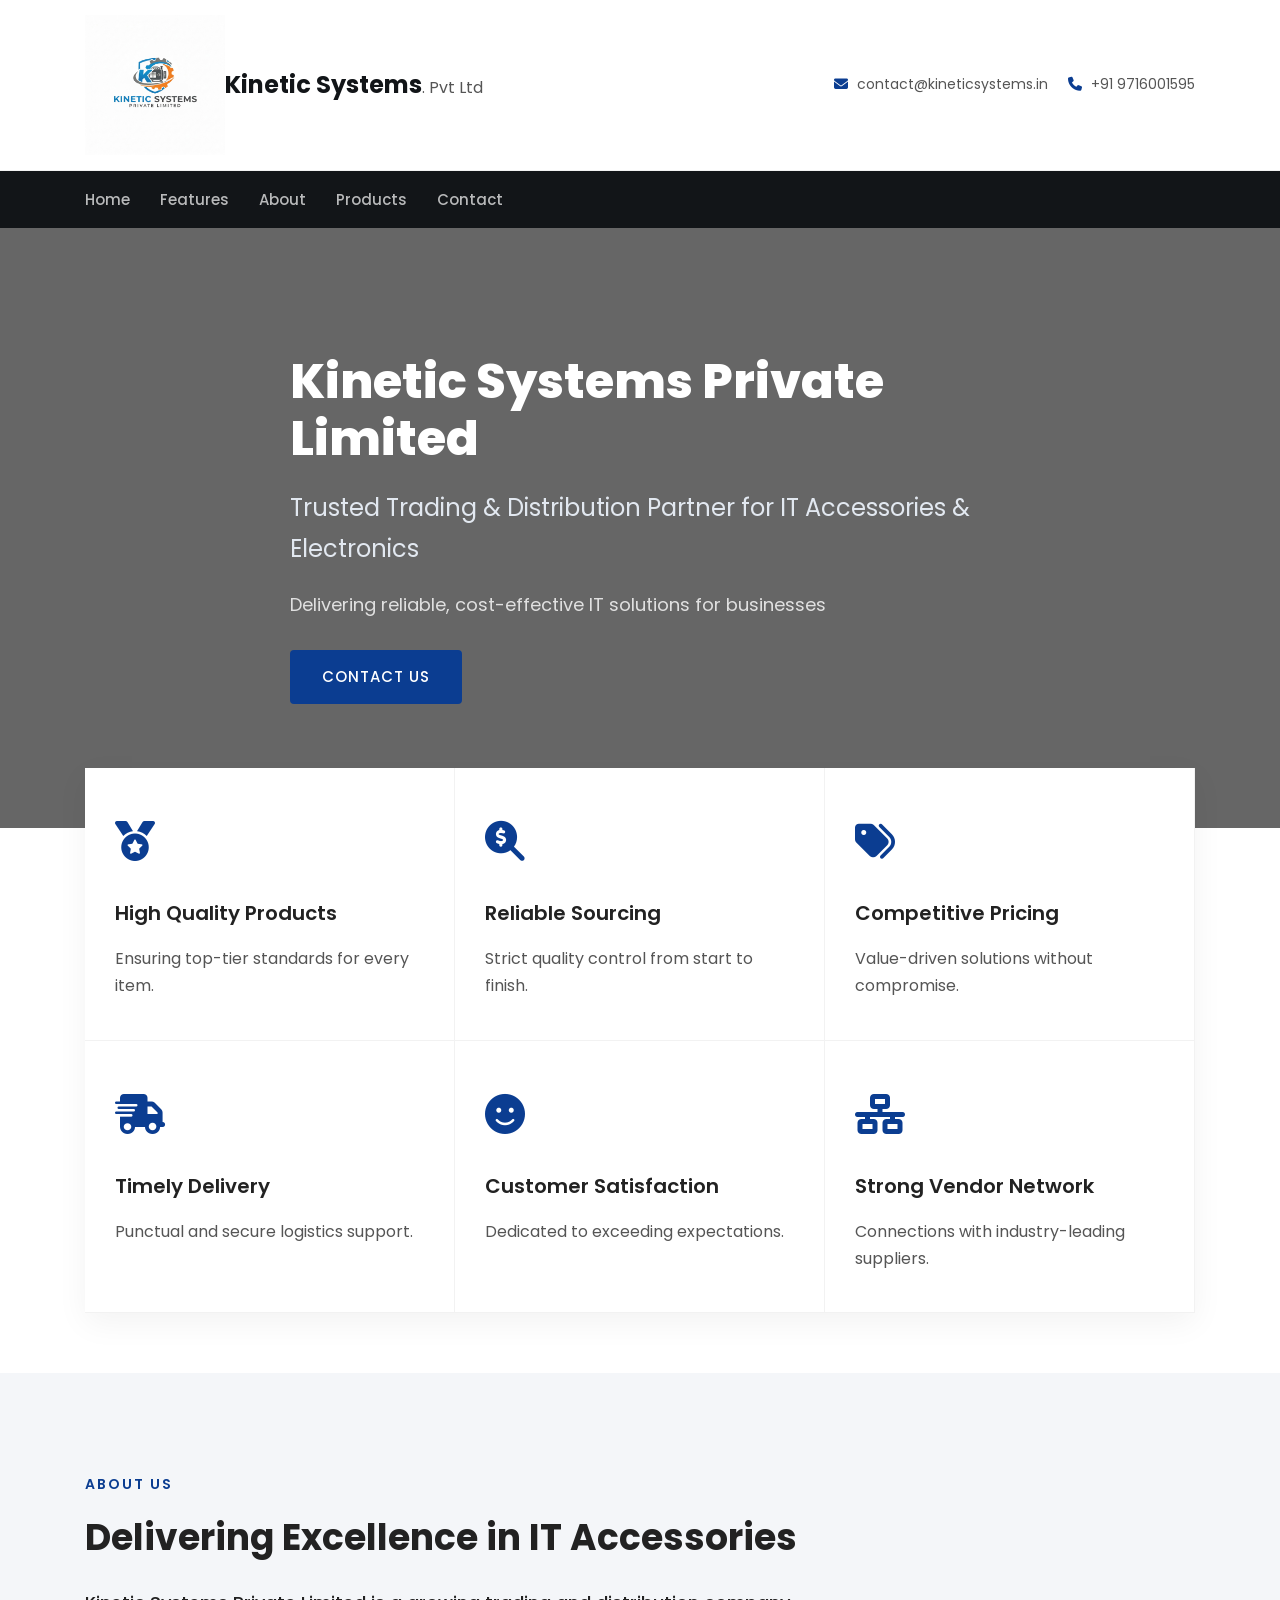
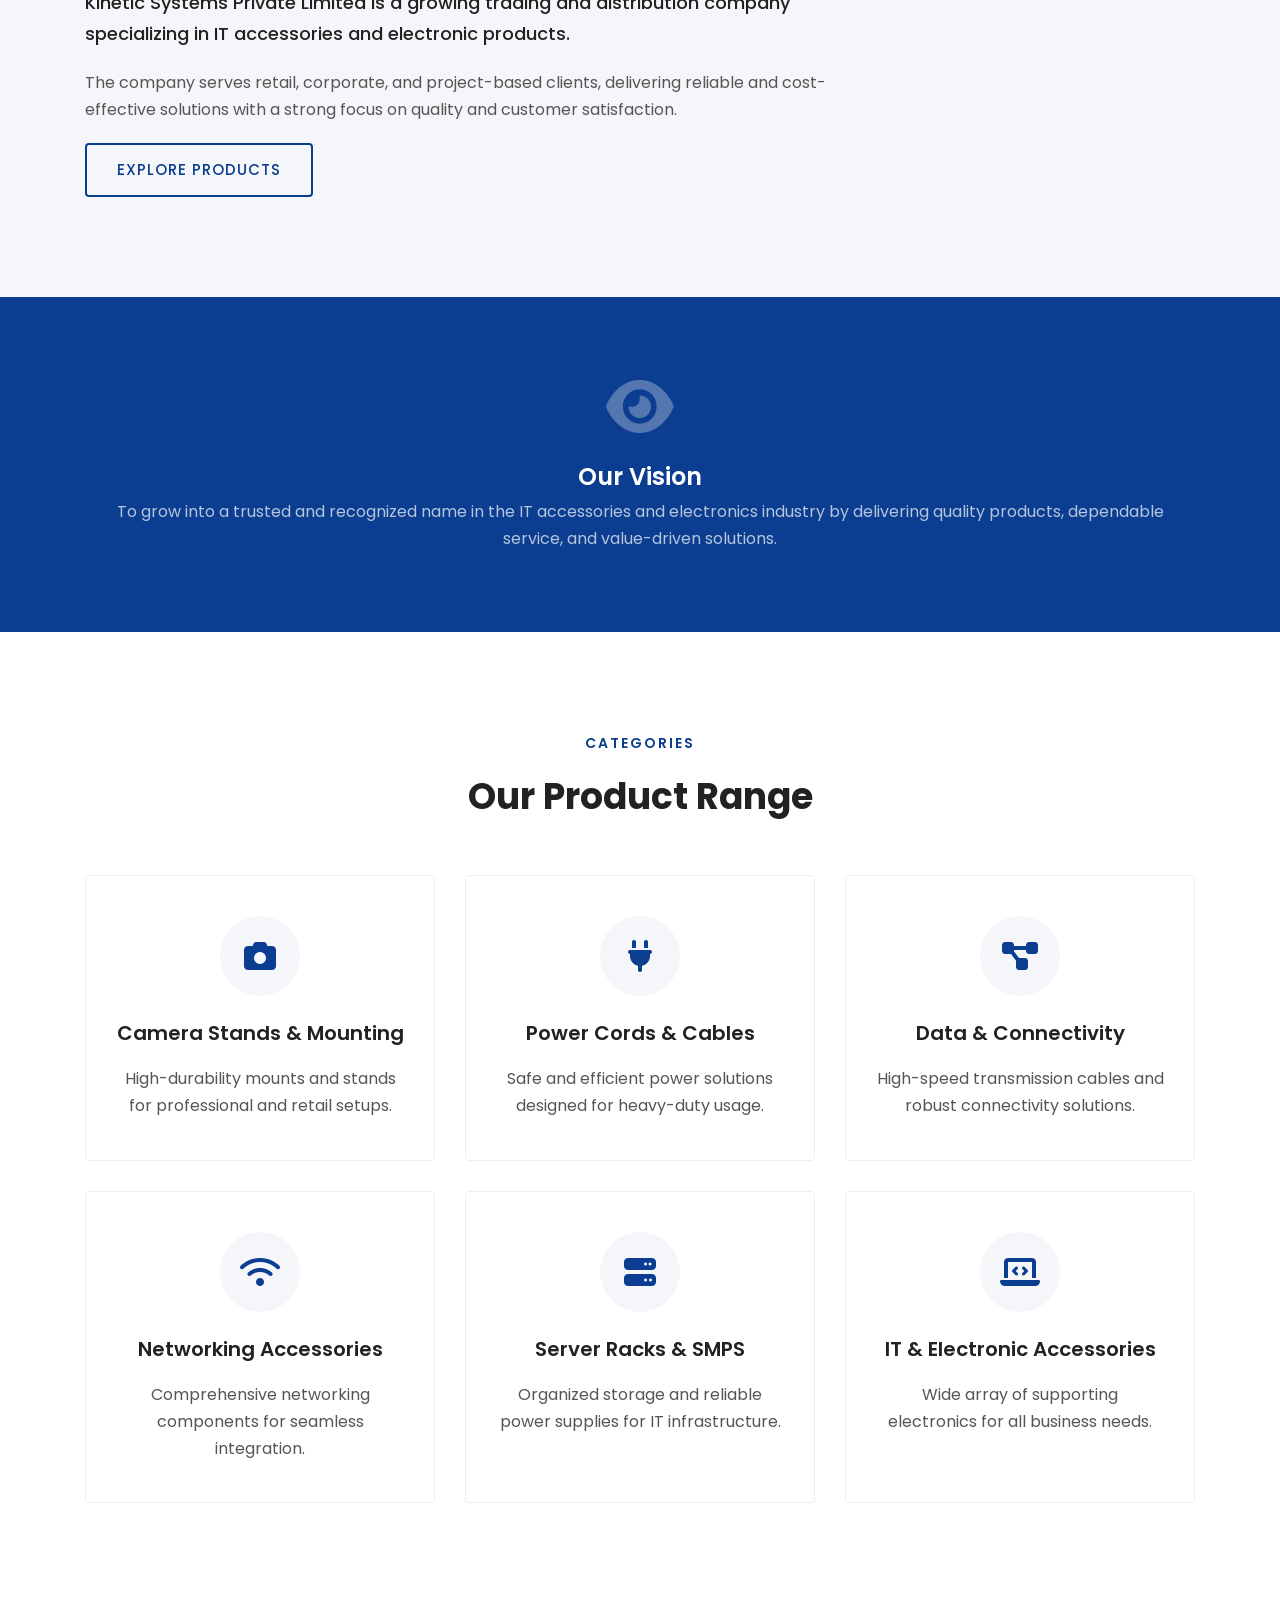
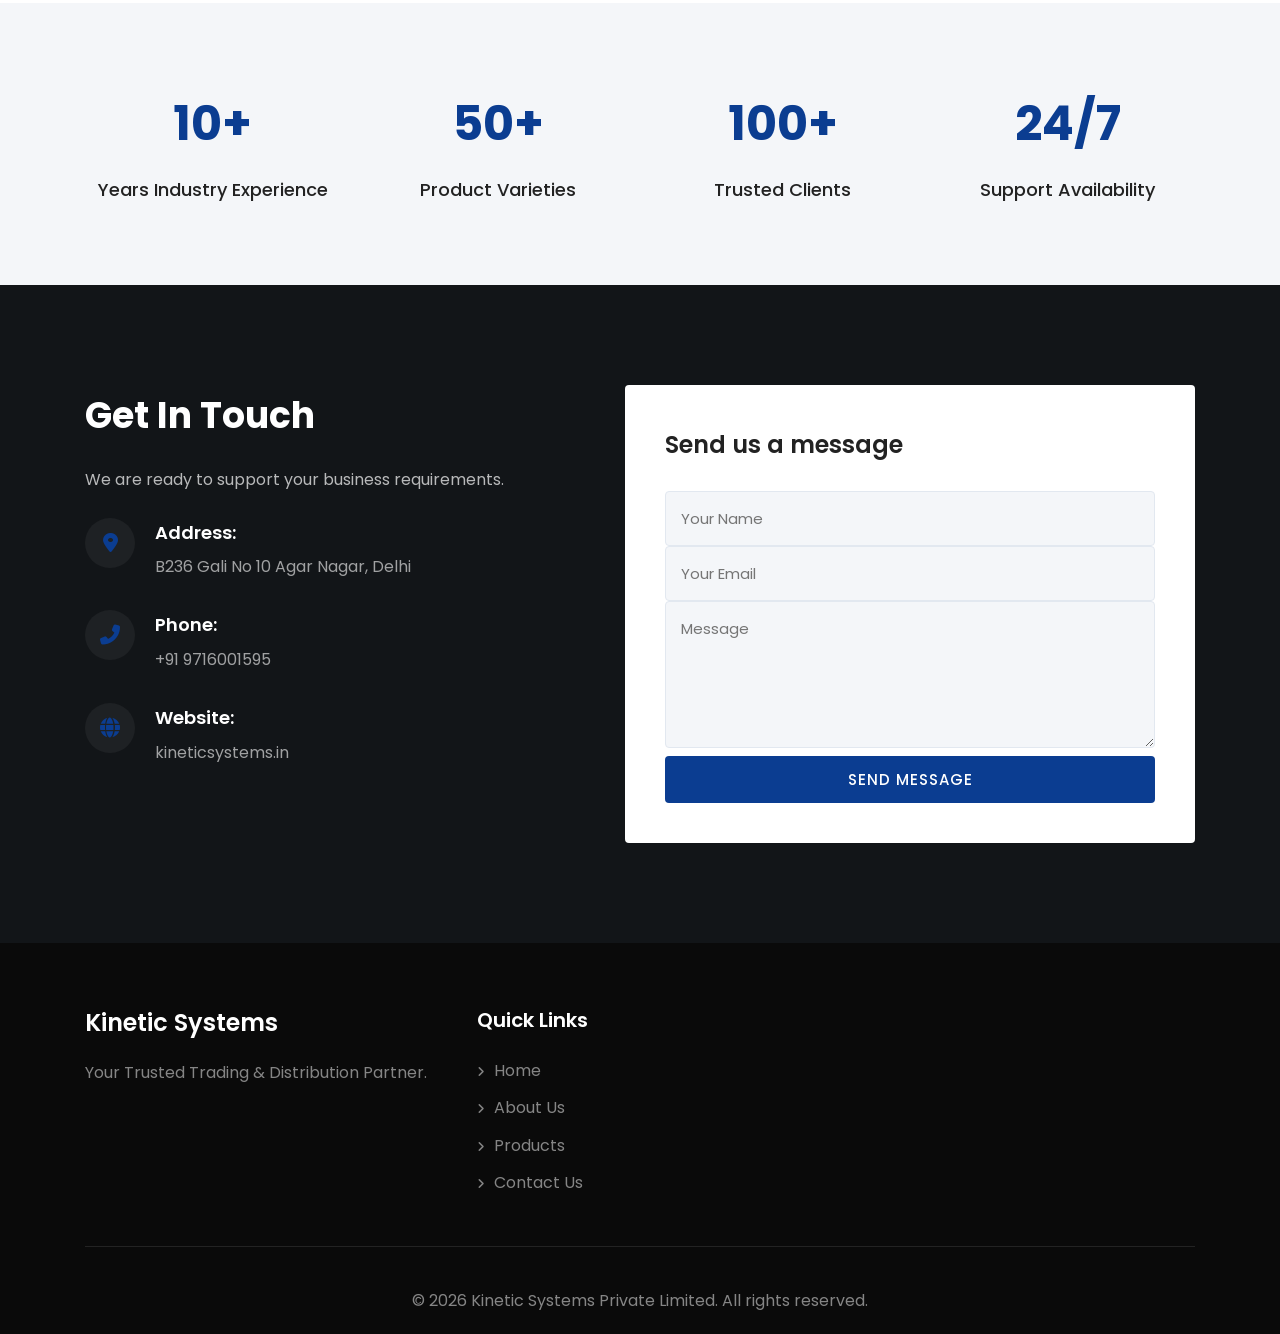
<file: index.html>
<!DOCTYPE html>
<html lang="en">

<head>
    <meta charset="UTF-8">
    <meta name="viewport" content="width=device-width, initial-scale=1.0">
    <title>Kinetic Systems Private Limited</title>
    <link rel="stylesheet" href="styles.css">
    <link href="https://fonts.googleapis.com/css2?family=Poppins:wght@300;400;500;600;700&display=swap"
        rel="stylesheet">
    <link rel="stylesheet" href="https://cdnjs.cloudflare.com/ajax/libs/font-awesome/6.4.0/css/all.min.css">
</head>

<body>

    <!-- Top Bar -->
    <div class="top-bar">
        <div class="container">
            <div class="top-bar-content">
                <div class="logo-section">
                    <img src="IMG-20260426-WA0000.jpg" alt="" class="nav-img">
                    <a href="#" class="logo">Kinetic Systems<span>. Pvt Ltd</span></a>
                </div>
                <div class="top-contact">
                    <span><i class="fas fa-envelope"></i> contact@kineticsystems.in</span>
                    <span><i class="fas fa-phone"></i> +91 9716001595</span>
                </div>
            </div>
        </div>
    </div>

    <!-- Navigation -->
    <nav class="navbar" id="navbar">
        <div class="container nav-container">
            <ul class="nav-links">
                <li><a href="#home" class="active">Home</a></li>
                <li><a href="#features">Features</a></li>
                <li><a href="#about">About</a></li>
                <li><a href="#products">Products</a></li>
                <li><a href="#contact">Contact</a></li>
            </ul>
            <div class="mobile-menu-btn">
                <i class="fas fa-bars"></i>
            </div>
        </div>
    </nav>

    <!-- Hero Section -->
    <section id="home" class="hero-wrap"
        style="background-image: url('https://images.unsplash.com/photo-1518770660439-4636190af475?ixlib=rb-4.0.3&auto=format&fit=crop&w=1920&q=80');">
        <div class="overlay"></div>
        <div class="container">
            <div class="hero-content">
                <h1>Kinetic Systems Private Limited</h1>
                <h2>Trusted Trading & Distribution Partner for IT Accessories & Electronics</h2>
                <p>Delivering reliable, cost-effective IT solutions for businesses</p>
                <a href="#contact" class="btn btn-primary">Contact Us</a>
            </div>
        </div>
    </section>

    <!-- Features Section -->
    <section id="features" class="features-section">
        <div class="container">
            <div class="features-grid">
                <div class="feature-card">
                    <div class="icon"><i class="fas fa-medal"></i></div>
                    <h3>High Quality Products</h3>
                    <p>Ensuring top-tier standards for every item.</p>
                </div>
                <div class="feature-card">
                    <div class="icon"><i class="fas fa-search-dollar"></i></div>
                    <h3>Reliable Sourcing</h3>
                    <p>Strict quality control from start to finish.</p>
                </div>
                <div class="feature-card">
                    <div class="icon"><i class="fas fa-tags"></i></div>
                    <h3>Competitive Pricing</h3>
                    <p>Value-driven solutions without compromise.</p>
                </div>
                <div class="feature-card">
                    <div class="icon"><i class="fas fa-shipping-fast"></i></div>
                    <h3>Timely Delivery</h3>
                    <p>Punctual and secure logistics support.</p>
                </div>
                <div class="feature-card">
                    <div class="icon"><i class="fas fa-smile"></i></div>
                    <h3>Customer Satisfaction</h3>
                    <p>Dedicated to exceeding expectations.</p>
                </div>
                <div class="feature-card">
                    <div class="icon"><i class="fas fa-network-wired"></i></div>
                    <h3>Strong Vendor Network</h3>
                    <p>Connections with industry-leading suppliers.</p>
                </div>
            </div>
        </div>
    </section>

    <!-- About Section -->
    <section id="about" class="about-section bg-light">
        <div class="container">
            <div class="row align-items-center">
                <div class="col-text">
                    <span class="subheading">About Us</span>
                    <h2 class="section-title">Delivering Excellence in IT Accessories</h2>
                    <p class="lead">Kinetic Systems Private Limited is a growing trading and distribution company
                        specializing in IT accessories and electronic products.</p>
                    <p>The company serves retail, corporate, and project-based clients, delivering reliable and
                        cost-effective solutions with a strong focus on quality and customer satisfaction.</p>
                    <a href="#products" class="btn btn-outline">Explore Products</a>
                </div>
            </div>
        </div>
    </section>

    <!-- Vision Section -->
    <section class="vision-section">
        <div class="container">
            <div class="vision-content text-center">
                <i class="fas fa-eye vision-icon-large"></i>
                <h2 class="text-white">Our Vision</h2>
                <p class="text-white-50">To grow into a trusted and recognized name in the IT accessories and
                    electronics industry by delivering quality products, dependable service, and value-driven solutions.
                </p>
            </div>
        </div>
    </section>

    <!-- Products Section -->
    <section id="products" class="products-section">
        <div class="container">
            <div class="text-center mb-5">
                <span class="subheading">Categories</span>
                <h2 class="section-title">Our Product Range</h2>
            </div>
            <div class="products-grid">
                <div class="prod-card">
                    <div class="prod-icon"><i class="fas fa-camera"></i></div>
                    <h3>Camera Stands & Mounting</h3>
                    <p>High-durability mounts and stands for professional and retail setups.</p>
                </div>
                <div class="prod-card">
                    <div class="prod-icon"><i class="fas fa-plug"></i></div>
                    <h3>Power Cords & Cables</h3>
                    <p>Safe and efficient power solutions designed for heavy-duty usage.</p>
                </div>
                <div class="prod-card">
                    <div class="prod-icon"><i class="fas fa-project-diagram"></i></div>
                    <h3>Data & Connectivity</h3>
                    <p>High-speed transmission cables and robust connectivity solutions.</p>
                </div>
                <div class="prod-card">
                    <div class="prod-icon"><i class="fas fa-wifi"></i></div>
                    <h3>Networking Accessories</h3>
                    <p>Comprehensive networking components for seamless integration.</p>
                </div>
                <div class="prod-card">
                    <div class="prod-icon"><i class="fas fa-server"></i></div>
                    <h3>Server Racks & SMPS</h3>
                    <p>Organized storage and reliable power supplies for IT infrastructure.</p>
                </div>
                <div class="prod-card">
                    <div class="prod-icon"><i class="fas fa-laptop-code"></i></div>
                    <h3>IT & Electronic Accessories</h3>
                    <p>Wide array of supporting electronics for all business needs.</p>
                </div>
            </div>
        </div>
    </section>

    <!-- Trust/Stats Section -->
    <section class="stats-section bg-light">
        <div class="container">
            <div class="stats-grid">
                <div class="stat-box">
                    <div class="stat-num">10+</div>
                    <div class="stat-text">Years Industry Experience</div>
                </div>
                <div class="stat-box">
                    <div class="stat-num">50+</div>
                    <div class="stat-text">Product Varieties</div>
                </div>
                <div class="stat-box">
                    <div class="stat-num">100+</div>
                    <div class="stat-text">Trusted Clients</div>
                </div>
                <div class="stat-box">
                    <div class="stat-num">24/7</div>
                    <div class="stat-text">Support Availability</div>
                </div>
            </div>
        </div>
    </section>

    <!-- Contact Section -->
    <section id="contact" class="contact-section">
        <div class="container">
            <div class="contact-wrapper">
                <div class="contact-info">
                    <h2 class="section-title text-white">Get In Touch</h2>
                    <p class="text-white-50 mb-4">We are ready to support your business requirements.</p>

                    <div class="info-item">
                        <div class="info-icon"><i class="fas fa-map-marker-alt"></i></div>
                        <div class="info-text">
                            <h4>Address:</h4>
                            <p>B236 Gali No 10 Agar Nagar, Delhi</p>
                        </div>
                    </div>

                    <div class="info-item">
                        <div class="info-icon"><i class="fas fa-phone-alt"></i></div>
                        <div class="info-text">
                            <h4>Phone:</h4>
                            <p>+91 9716001595</p>
                        </div>
                    </div>

                    <div class="info-item">
                        <div class="info-icon"><i class="fas fa-globe"></i></div>
                        <div class="info-text">
                            <h4>Website:</h4>
                            <p>kineticsystems.in</p>
                        </div>
                    </div>
                </div>

                <div class="contact-form">
                    <h3>Send us a message</h3>
                    <form action="https://api.web3forms.com/submit" method="POST">
                        <input type="hidden" name="access_key" value="15a6c27e-4014-4ce5-88d4-489534b7ac65">
                        <input type="text" name="name" class="form-control" placeholder="Your Name" required>
                        <input type="email" name="email" class="form-control" placeholder="Your Email" required>
                        <textarea name="message" class="form-control" placeholder="Message" cols="30" rows="5" required></textarea>
                        <input type="submit" value="Send Message" class="btn btn-primary submit-btn">
                    </form>
                </div>
            </div> <!-- placeholder="Your Name"  -->
        </div>
    </section>

    <!-- Footer -->
    <footer class="footer">
        <div class="container">
            <div class="footer-content">
                <div class="footer-logo">
                    <h2>Kinetic Systems</h2>
                    <p>Your Trusted Trading & Distribution Partner.</p>
                </div>
                <div class="footer-links">
                    <h3>Quick Links</h3>
                    <ul>
                        <li><a href="#home"><i class="fas fa-angle-right"></i> Home</a></li>
                        <li><a href="#about"><i class="fas fa-angle-right"></i> About Us</a></li>
                        <li><a href="#products"><i class="fas fa-angle-right"></i> Products</a></li>
                        <li><a href="#contact"><i class="fas fa-angle-right"></i> Contact Us</a></li>
                    </ul>
                </div>
            </div>
            <div class="footer-bottom">
                <p>&copy; <span id="year"></span> Kinetic Systems Private Limited. All rights reserved.</p>
            </div>
        </div>
    </footer>

    <script src="script.js"></script>
</body>

</html>
</file>
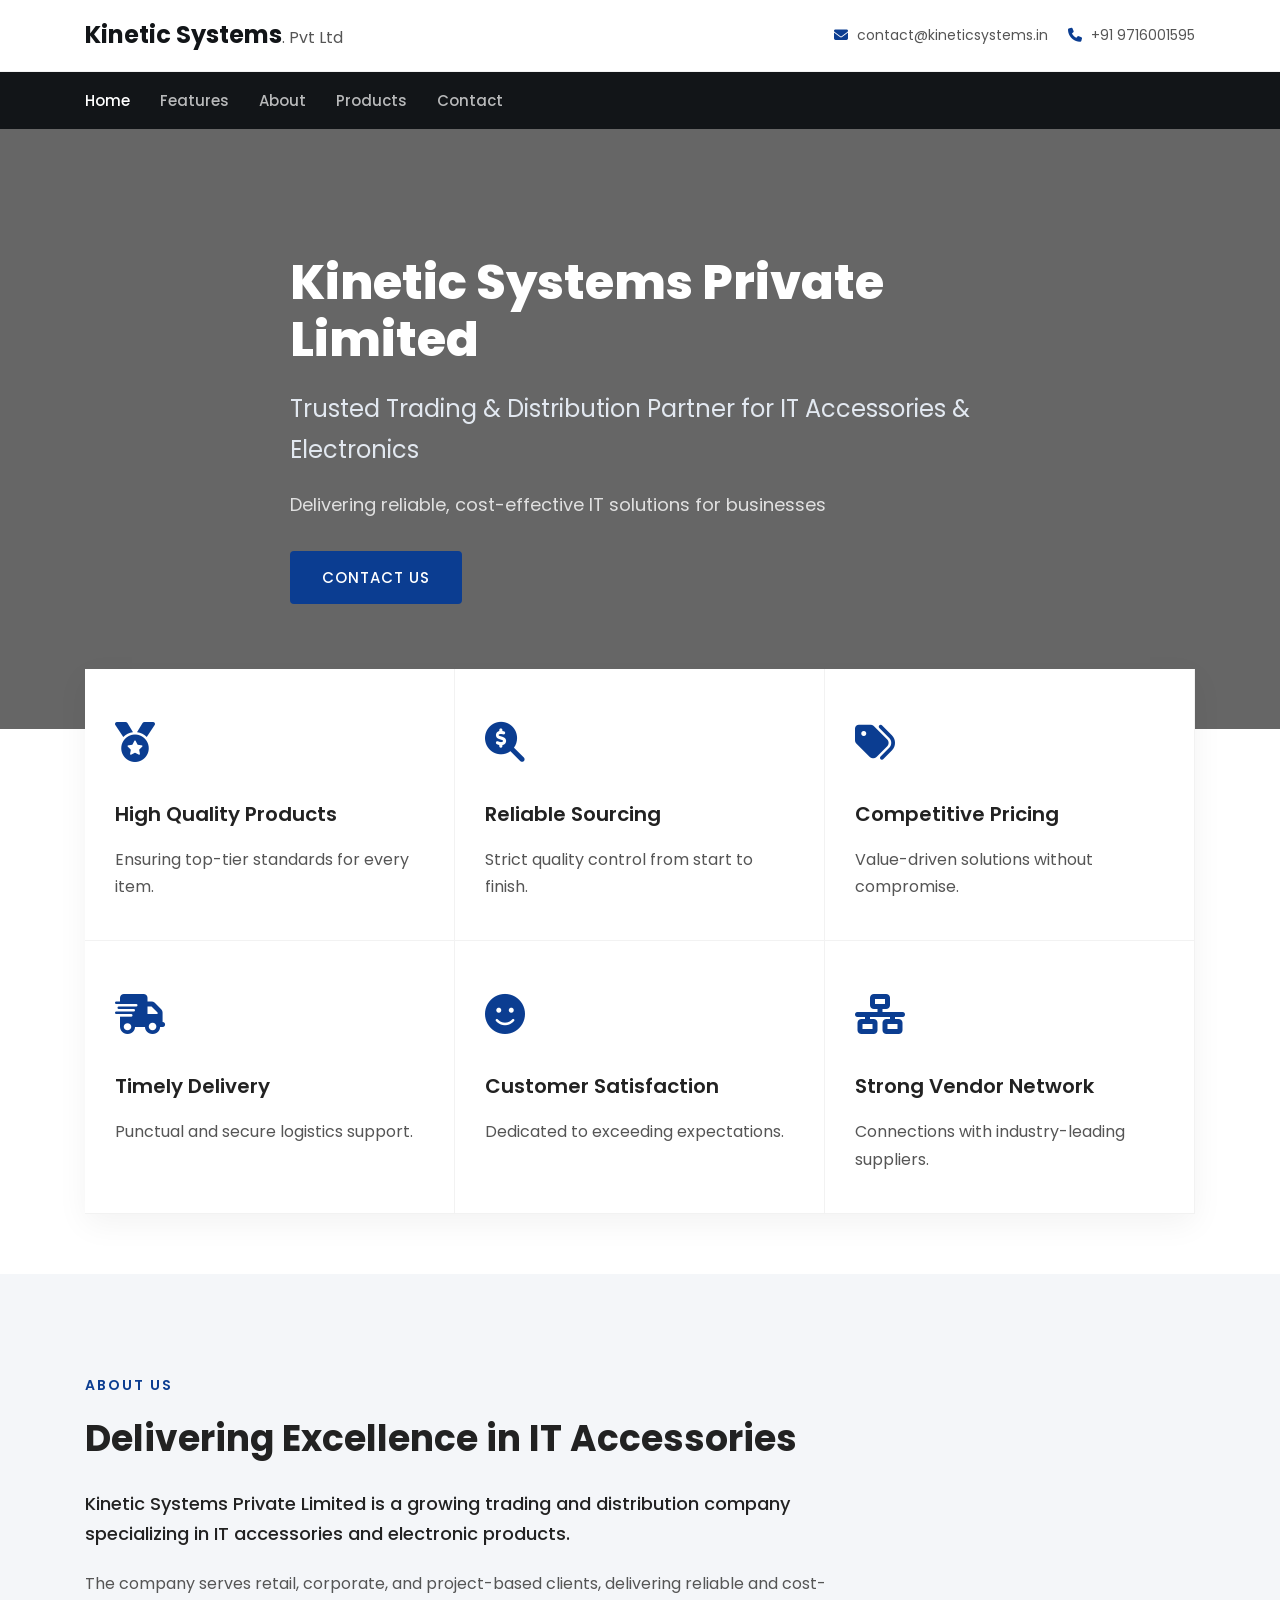
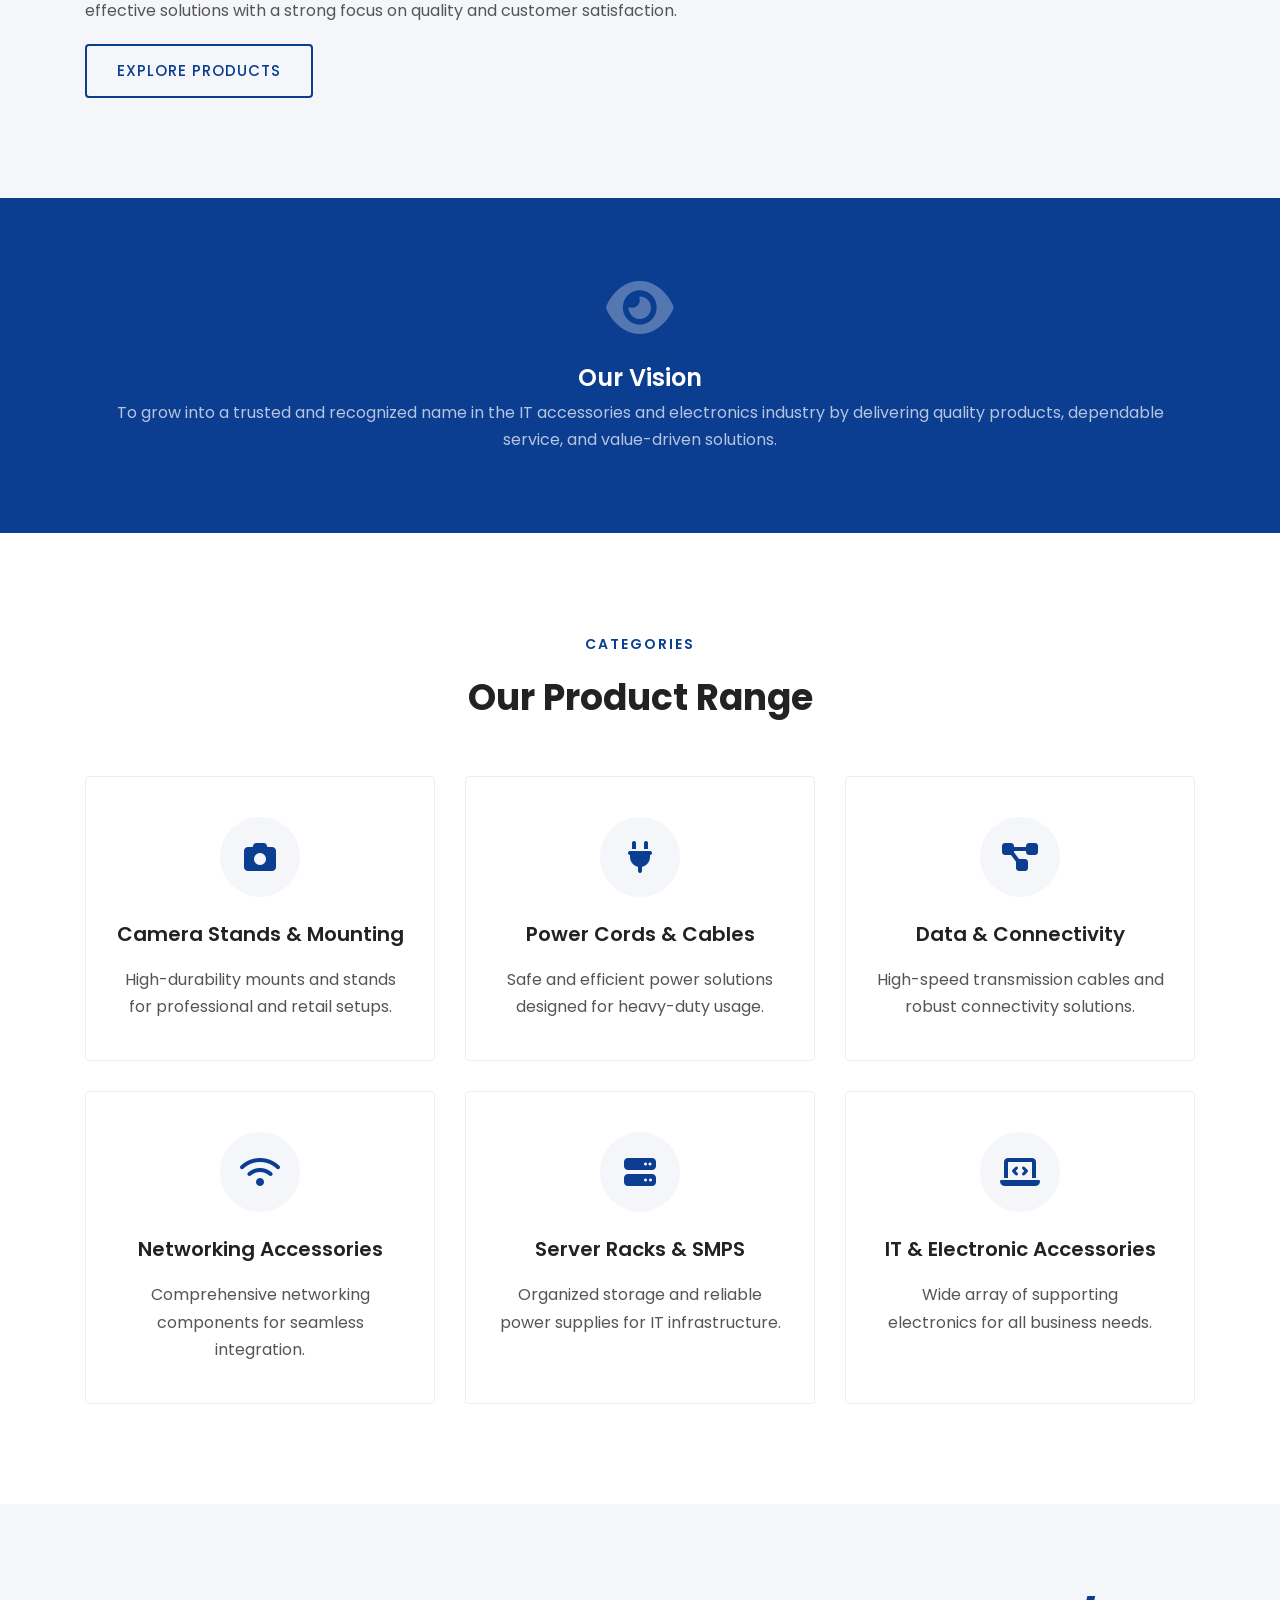
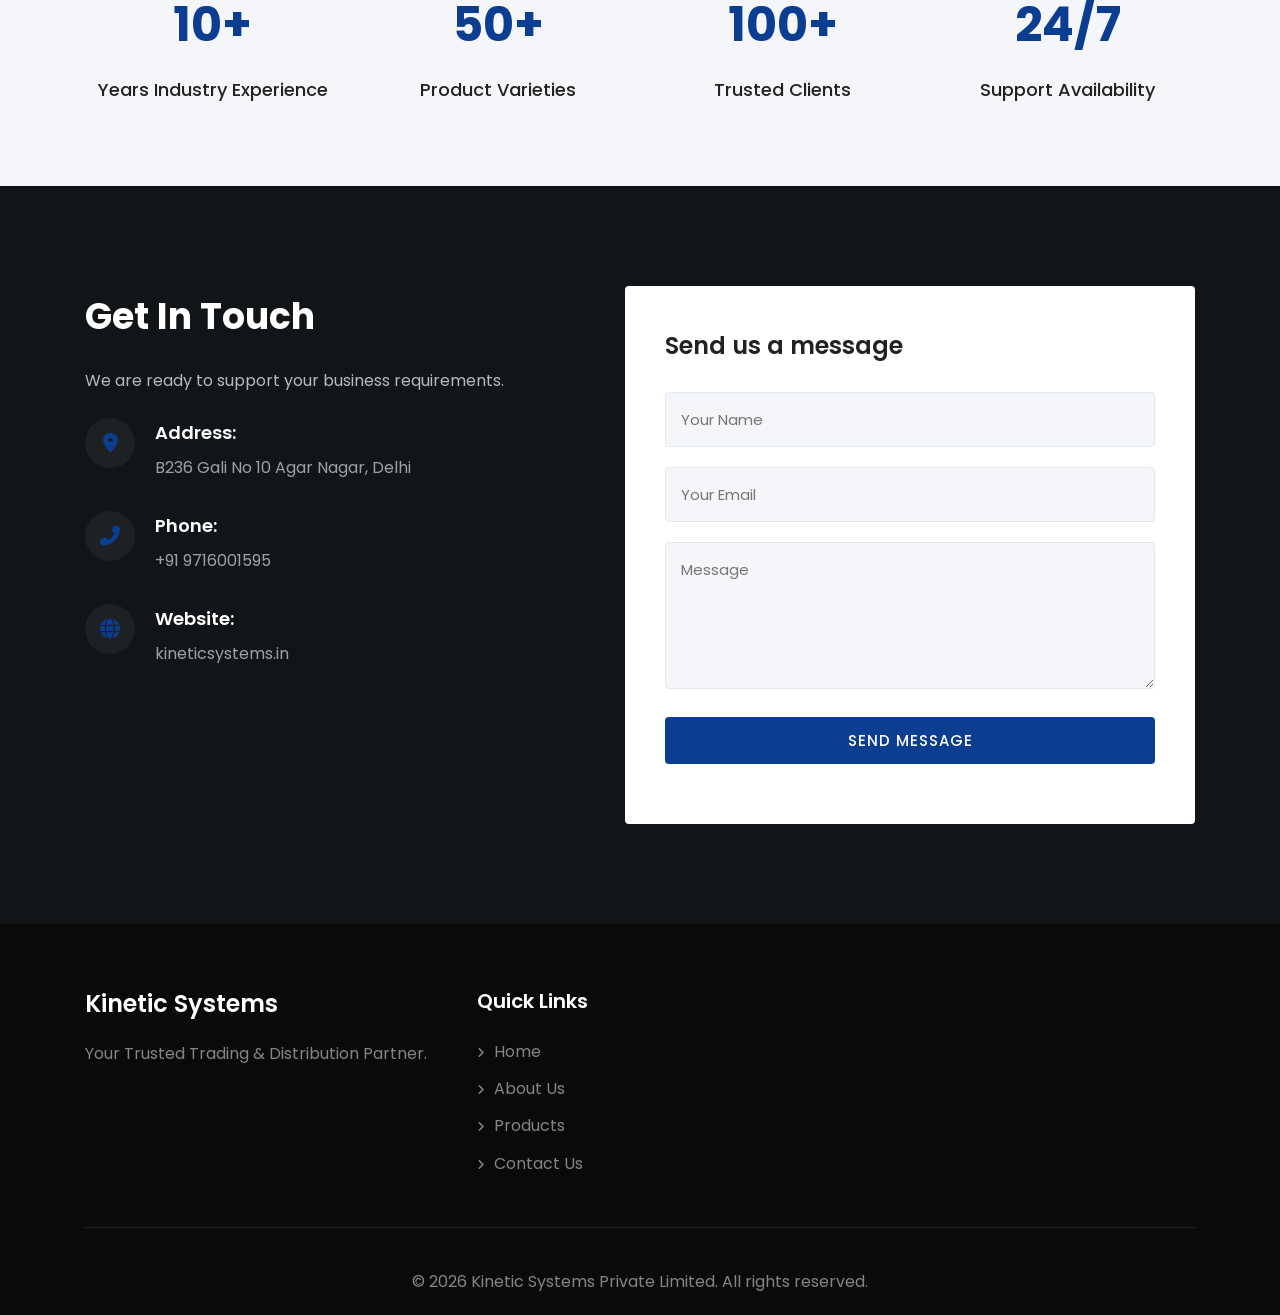
<file: kinetic.html>
<!DOCTYPE html>
<html lang="en">

<head>
    <meta charset="UTF-8">
    <meta name="viewport" content="width=device-width, initial-scale=1.0">
    <title>Kinetic Systems Private Limited</title>
    <link rel="stylesheet" href="styles.css">
    <link href="https://fonts.googleapis.com/css2?family=Poppins:wght@300;400;500;600;700&display=swap"
        rel="stylesheet">
    <link rel="stylesheet" href="https://cdnjs.cloudflare.com/ajax/libs/font-awesome/6.4.0/css/all.min.css">
</head>

<body>

    <!-- Top Bar -->
    <div class="top-bar">
        <div class="container">
            <div class="top-bar-content">
                <a href="#" class="logo">Kinetic Systems<span>. Pvt Ltd</span></a>
                <div class="top-contact">
                    <span><i class="fas fa-envelope"></i> contact@kineticsystems.in</span>
                    <span><i class="fas fa-phone"></i> +91 9716001595</span>
                </div>
            </div>
        </div>
    </div>

    <!-- Navigation -->
    <nav class="navbar" id="navbar">
        <div class="container nav-container">
            <ul class="nav-links">
                <li><a href="#home" class="active">Home</a></li>
                <li><a href="#features">Features</a></li>
                <li><a href="#about">About</a></li>
                <li><a href="#products">Products</a></li>
                <li><a href="#contact">Contact</a></li>
            </ul>
            <div class="mobile-menu-btn">
                <i class="fas fa-bars"></i>
            </div>
        </div>
    </nav>

    <!-- Hero Section -->
    <section id="home" class="hero-wrap"
        style="background-image: url('https://images.unsplash.com/photo-1518770660439-4636190af475?ixlib=rb-4.0.3&auto=format&fit=crop&w=1920&q=80');">
        <div class="overlay"></div>
        <div class="container">
            <div class="hero-content">
                <h1>Kinetic Systems Private Limited</h1>
                <h2>Trusted Trading & Distribution Partner for IT Accessories & Electronics</h2>
                <p>Delivering reliable, cost-effective IT solutions for businesses</p>
                <a href="#contact" class="btn btn-primary">Contact Us</a>
            </div>
        </div>
    </section>

    <!-- Features Section -->
    <section id="features" class="features-section">
        <div class="container">
            <div class="features-grid">
                <div class="feature-card">
                    <div class="icon"><i class="fas fa-medal"></i></div>
                    <h3>High Quality Products</h3>
                    <p>Ensuring top-tier standards for every item.</p>
                </div>
                <div class="feature-card">
                    <div class="icon"><i class="fas fa-search-dollar"></i></div>
                    <h3>Reliable Sourcing</h3>
                    <p>Strict quality control from start to finish.</p>
                </div>
                <div class="feature-card">
                    <div class="icon"><i class="fas fa-tags"></i></div>
                    <h3>Competitive Pricing</h3>
                    <p>Value-driven solutions without compromise.</p>
                </div>
                <div class="feature-card">
                    <div class="icon"><i class="fas fa-shipping-fast"></i></div>
                    <h3>Timely Delivery</h3>
                    <p>Punctual and secure logistics support.</p>
                </div>
                <div class="feature-card">
                    <div class="icon"><i class="fas fa-smile"></i></div>
                    <h3>Customer Satisfaction</h3>
                    <p>Dedicated to exceeding expectations.</p>
                </div>
                <div class="feature-card">
                    <div class="icon"><i class="fas fa-network-wired"></i></div>
                    <h3>Strong Vendor Network</h3>
                    <p>Connections with industry-leading suppliers.</p>
                </div>
            </div>
        </div>
    </section>

    <!-- About Section -->
    <section id="about" class="about-section bg-light">
        <div class="container">
            <div class="row align-items-center">
                <div class="col-text">
                    <span class="subheading">About Us</span>
                    <h2 class="section-title">Delivering Excellence in IT Accessories</h2>
                    <p class="lead">Kinetic Systems Private Limited is a growing trading and distribution company
                        specializing in IT accessories and electronic products.</p>
                    <p>The company serves retail, corporate, and project-based clients, delivering reliable and
                        cost-effective solutions with a strong focus on quality and customer satisfaction.</p>
                    <a href="#products" class="btn btn-outline">Explore Products</a>
                </div>
            </div>
        </div>
    </section>

    <!-- Vision Section -->
    <section class="vision-section">
        <div class="container">
            <div class="vision-content text-center">
                <i class="fas fa-eye vision-icon-large"></i>
                <h2 class="text-white">Our Vision</h2>
                <p class="text-white-50">To grow into a trusted and recognized name in the IT accessories and
                    electronics industry by delivering quality products, dependable service, and value-driven solutions.
                </p>
            </div>
        </div>
    </section>

    <!-- Products Section -->
    <section id="products" class="products-section">
        <div class="container">
            <div class="text-center mb-5">
                <span class="subheading">Categories</span>
                <h2 class="section-title">Our Product Range</h2>
            </div>
            <div class="products-grid">
                <div class="prod-card">
                    <div class="prod-icon"><i class="fas fa-camera"></i></div>
                    <h3>Camera Stands & Mounting</h3>
                    <p>High-durability mounts and stands for professional and retail setups.</p>
                </div>
                <div class="prod-card">
                    <div class="prod-icon"><i class="fas fa-plug"></i></div>
                    <h3>Power Cords & Cables</h3>
                    <p>Safe and efficient power solutions designed for heavy-duty usage.</p>
                </div>
                <div class="prod-card">
                    <div class="prod-icon"><i class="fas fa-project-diagram"></i></div>
                    <h3>Data & Connectivity</h3>
                    <p>High-speed transmission cables and robust connectivity solutions.</p>
                </div>
                <div class="prod-card">
                    <div class="prod-icon"><i class="fas fa-wifi"></i></div>
                    <h3>Networking Accessories</h3>
                    <p>Comprehensive networking components for seamless integration.</p>
                </div>
                <div class="prod-card">
                    <div class="prod-icon"><i class="fas fa-server"></i></div>
                    <h3>Server Racks & SMPS</h3>
                    <p>Organized storage and reliable power supplies for IT infrastructure.</p>
                </div>
                <div class="prod-card">
                    <div class="prod-icon"><i class="fas fa-laptop-code"></i></div>
                    <h3>IT & Electronic Accessories</h3>
                    <p>Wide array of supporting electronics for all business needs.</p>
                </div>
            </div>
        </div>
    </section>

    <!-- Trust/Stats Section -->
    <section class="stats-section bg-light">
        <div class="container">
            <div class="stats-grid">
                <div class="stat-box">
                    <div class="stat-num">10+</div>
                    <div class="stat-text">Years Industry Experience</div>
                </div>
                <div class="stat-box">
                    <div class="stat-num">50+</div>
                    <div class="stat-text">Product Varieties</div>
                </div>
                <div class="stat-box">
                    <div class="stat-num">100+</div>
                    <div class="stat-text">Trusted Clients</div>
                </div>
                <div class="stat-box">
                    <div class="stat-num">24/7</div>
                    <div class="stat-text">Support Availability</div>
                </div>
            </div>
        </div>
    </section>

    <!-- Contact Section -->
    <section id="contact" class="contact-section">
        <div class="container">
            <div class="contact-wrapper">
                <div class="contact-info">
                    <h2 class="section-title text-white">Get In Touch</h2>
                    <p class="text-white-50 mb-4">We are ready to support your business requirements.</p>

                    <div class="info-item">
                        <div class="info-icon"><i class="fas fa-map-marker-alt"></i></div>
                        <div class="info-text">
                            <h4>Address:</h4>
                            <p>B236 Gali No 10 Agar Nagar, Delhi</p>
                        </div>
                    </div>

                    <div class="info-item">
                        <div class="info-icon"><i class="fas fa-phone-alt"></i></div>
                        <div class="info-text">
                            <h4>Phone:</h4>
                            <p>+91 9716001595</p>
                        </div>
                    </div>

                    <div class="info-item">
                        <div class="info-icon"><i class="fas fa-globe"></i></div>
                        <div class="info-text">
                            <h4>Website:</h4>
                            <p>kineticsystems.in</p>
                        </div>
                    </div>
                </div>

                <div class="contact-form">
                    <h3>Send us a message</h3>
                    <form action="#">
                        <div class="form-group">
                            <input type="text" class="form-control" placeholder="Your Name" required>
                        </div>
                        <div class="form-group">
                            <input type="email" class="form-control" placeholder="Your Email" required>
                        </div>
                        <div class="form-group">
                            <textarea name="message" id="message" cols="30" rows="5" class="form-control"
                                placeholder="Message" required></textarea>
                        </div>
                        <div class="form-group">
                            <input type="submit" value="Send Message" class="btn btn-primary submit-btn">
                        </div>
                    </form>
                </div>
            </div>
        </div>
    </section>

    <!-- Footer -->
    <footer class="footer">
        <div class="container">
            <div class="footer-content">
                <div class="footer-logo">
                    <h2>Kinetic Systems</h2>
                    <p>Your Trusted Trading & Distribution Partner.</p>
                </div>
                <div class="footer-links">
                    <h3>Quick Links</h3>
                    <ul>
                        <li><a href="#home"><i class="fas fa-angle-right"></i> Home</a></li>
                        <li><a href="#about"><i class="fas fa-angle-right"></i> About Us</a></li>
                        <li><a href="#products"><i class="fas fa-angle-right"></i> Products</a></li>
                        <li><a href="#contact"><i class="fas fa-angle-right"></i> Contact Us</a></li>
                    </ul>
                </div>
            </div>
            <div class="footer-bottom">
                <p>&copy; <span id="year"></span> Kinetic Systems Private Limited. All rights reserved.</p>
            </div>
        </div>
    </footer>

    <script src="script.js"></script>
</body>

</html>
</file>
<file: styles.css>
/* Base Styles */
:root {
    --primary-blue: #0b3d91;
    /* dark corporate blue */
    --secondary-blue: #1a5ab3;
    --accent: #f8f9fa;
    --dark: #121518;
    --light-gray: #f4f6f9;
    --text-color: #555555;
    --heading-color: #222222;
    --white: #ffffff;
}

* {
    margin: 0;
    padding: 0;
    box-sizing: border-box;
    font-family: 'Poppins', sans-serif;
}

html {
    scroll-behavior: smooth;
}

body {
    color: var(--text-color);
    line-height: 1.7;
    background: var(--white);
    overflow-x: hidden;
}

a {
    text-decoration: none;
    transition: all 0.3s ease;
}

ul {
    list-style: none;
}

.container {
    max-width: 1140px;
    margin: 0 auto;
    padding: 0 15px;
}

.nav-img {
    align-items: end;
    height: 140px;
    width: 140px;

}

.bg-light {
    background-color: var(--light-gray);
}

.text-center {
    text-align: center;
}

.mb-4 {
    margin-bottom: 1.5rem;
}

.mb-5 {
    margin-bottom: 3rem;
}

/* Typography */
h1,
h2,
h3,
h4,
h5 {
    color: var(--heading-color);
    font-weight: 600;
}

.subheading {
    display: block;
    font-size: 14px;
    font-weight: 600;
    color: var(--primary-blue);
    text-transform: uppercase;
    letter-spacing: 2px;
    margin-bottom: 10px;
}

.section-title {
    font-size: 36px;
    margin-bottom: 20px;
    font-weight: 700;
}

.lead {
    font-size: 18px;
    color: var(--heading-color);
    font-weight: 500;
    margin-bottom: 15px;
}

/* Buttons */
.btn {
    display: inline-block;
    padding: 12px 30px;
    font-size: 15px;
    font-weight: 500;
    border-radius: 4px;
    transition: all 0.3s;
    cursor: pointer;
    text-transform: uppercase;
    letter-spacing: 1px;
}

.btn-primary {
    background: var(--primary-blue);
    color: var(--white);
    border: 2px solid var(--primary-blue);
}

.btn-primary:hover {
    background: transparent;
    color: var(--primary-blue);
}

.btn-outline {
    background: transparent;
    color: var(--primary-blue);
    border: 2px solid var(--primary-blue);
}

.btn-outline:hover {
    background: var(--primary-blue);
    color: var(--white);
}

/* Top Bar */
.top-bar {
    background: var(--white);
    padding: 15px 0;
    border-bottom: 1px solid rgba(0, 0, 0, 0.05);
}

.top-bar-content {
    display: flex;
    justify-content: space-between;
    align-items: center;
}

.logo {
    font-size: 24px;
    font-weight: 700;
    color: var(--dark);
}

.logo span {
    font-weight: 400;
    font-size: 16px;
    color: var(--text-color);
}

.top-contact {
    display: flex;
    gap: 20px;
    font-size: 14px;
    color: var(--text-color);
}

.top-contact i {
    color: var(--primary-blue);
    margin-right: 5px;
}

.logo-section {
    display: flex;
    align-items: center;
    gap: 0;
}

/* Navigation */
.navbar {
    background: var(--dark);
    position: sticky;
    top: 0;
    z-index: 999;
    transition: all 0.3s;
    padding: 15px 0;
}

.navbar.sticky {
    box-shadow: 0 4px 10px rgba(0, 0, 0, 0.1);
}

.nav-container {
    display: flex;
    justify-content: flex-start;
    align-items: center;
}

.nav-links {
    display: flex;
    gap: 30px;
}

.nav-links a {
    color: rgba(255, 255, 255, 0.7);
    font-weight: 500;
    font-size: 15px;
    padding: 8px 0;
}

.nav-links a:hover,
.nav-links a.active {
    color: var(--white);
}

.mobile-menu-btn {
    display: none;
    color: var(--white);
    font-size: 24px;
    cursor: pointer;
    margin-left: auto;
}

/* Hero Wrap */
.hero-wrap {
    width: 100%;
    height: 600px;
    position: relative;
    background-size: cover;
    background-position: center;
    display: flex;
    align-items: center;
}

.hero-wrap .overlay {
    position: absolute;
    top: 0;
    left: 0;
    right: 0;
    bottom: 0;
    background: rgba(0, 0, 0, 0.6);
}

.hero-content {
    position: relative;
    z-index: 1;
    max-width: 700px;
}

.hero-content h1 {
    color: var(--white);
    font-size: 48px;
    font-weight: 800;
    line-height: 1.2;
    margin-bottom: 20px;
}

.hero-content h2 {
    color: #e2e8f0;
    font-size: 24px;
    font-weight: 400;
    margin-bottom: 20px;
}

.hero-content p {
    color: rgba(255, 255, 255, 0.8);
    font-size: 18px;
    margin-bottom: 30px;
}

/* Features */
.features-section {
    padding: 0 0 60px 0;
    position: relative;
    z-index: 10;
    margin-top: -60px;
}

.features-grid {
    display: grid;
    grid-template-columns: repeat(auto-fit, minmax(300px, 1fr));
    box-shadow: 0 10px 30px rgba(0, 0, 0, 0.05);
}

.feature-card {
    background: var(--white);
    padding: 40px 30px;
    border-right: 1px solid rgba(0, 0, 0, 0.05);
    border-bottom: 1px solid rgba(0, 0, 0, 0.05);
    transition: all 0.3s;
}

.feature-card:hover {
    background: var(--primary-blue);
    color: var(--white);
    transform: translateY(-5px);
    box-shadow: 0 15px 30px rgba(11, 61, 145, 0.2);
}

.feature-card .icon {
    font-size: 40px;
    color: var(--primary-blue);
    margin-bottom: 20px;
    transition: all 0.3s;
}

.feature-card:hover .icon,
.feature-card:hover h3,
.feature-card:hover p {
    color: var(--white);
}

.feature-card h3 {
    font-size: 20px;
    margin-bottom: 15px;
    transition: all 0.3s;
}

.feature-card p {
    margin-bottom: 0;
    transition: all 0.3s;
}

/* About */
.about-section {
    padding: 100px 0;
}

.col-text {
    max-width: 800px;
}

.col-text p {
    margin-bottom: 20px;
}

/* Vision */
.vision-section {
    background: var(--primary-blue);
    padding: 80px 0;
}

.vision-icon-large {
    font-size: 60px;
    color: rgba(255, 255, 255, 0.3);
    margin-bottom: 20px;
}

.text-white {
    color: var(--white);
}

.text-white-50 {
    color: rgba(255, 255, 255, 0.7);
}

/* Products */
.products-section {
    padding: 100px 0;
}

.products-grid {
    display: grid;
    grid-template-columns: repeat(auto-fit, minmax(300px, 1fr));
    gap: 30px;
}

.prod-card {
    background: var(--white);
    border: 1px solid #eee;
    padding: 40px 30px;
    text-align: center;
    border-radius: 4px;
    transition: all 0.3s;
}

.prod-card:hover {
    box-shadow: 0 10px 30px rgba(0, 0, 0, 0.08);
    border-color: transparent;
}

.prod-icon {
    width: 80px;
    height: 80px;
    background: var(--light-gray);
    color: var(--primary-blue);
    font-size: 32px;
    border-radius: 50%;
    display: inline-flex;
    align-items: center;
    justify-content: center;
    margin-bottom: 20px;
    transition: all 0.3s;
}

.prod-card:hover .prod-icon {
    background: var(--primary-blue);
    color: var(--white);
}

.prod-card h3 {
    font-size: 20px;
    margin-bottom: 15px;
}

/* Stats */
.stats-section {
    padding: 80px 0;
}

.stats-grid {
    display: grid;
    grid-template-columns: repeat(auto-fit, minmax(200px, 1fr));
    gap: 30px;
    text-align: center;
}

.stat-num {
    font-size: 48px;
    font-weight: 700;
    color: var(--primary-blue);
    margin-bottom: 10px;
}

.stat-text {
    font-size: 18px;
    font-weight: 500;
    color: var(--heading-color);
}

/* Contact */
.contact-section {
    background: var(--dark);
    padding: 100px 0;
}

.contact-wrapper {
    display: flex;
    flex-wrap: wrap;
    gap: 50px;
}

.contact-info {
    flex: 1;
    min-width: 300px;
}

.info-item {
    display: flex;
    margin-bottom: 30px;
}

.info-icon {
    width: 50px;
    height: 50px;
    background: rgba(255, 255, 255, 0.05);
    color: var(--primary-blue);
    display: flex;
    align-items: center;
    justify-content: center;
    border-radius: 50%;
    font-size: 20px;
    margin-right: 20px;
}

.info-text h4 {
    color: var(--white);
    margin-bottom: 5px;
    font-size: 18px;
}

.info-text p {
    color: rgba(255, 255, 255, 0.6);
    margin-bottom: 0;
}

.contact-form {
    flex: 1;
    min-width: 300px;
    background: var(--white);
    padding: 40px;
    border-radius: 4px;
}

.contact-form h3 {
    margin-bottom: 25px;
    font-size: 24px;
}

.form-group {
    margin-bottom: 20px;
}

.form-control {
    width: 100%;
    padding: 15px;
    border: 1px solid #e2e8f0;
    border-radius: 4px;
    font-size: 15px;
    color: var(--text-color);
    background: var(--light-gray);
    outline: none;
    transition: all 0.3s;
}

.form-control:focus {
    border-color: var(--primary-blue);
    background: var(--white);
}

.submit-btn {
    width: 100%;
    border: none;
}

/* Footer */
.footer {
    background: #0a0a0a;
    padding: 60px 0 20px;
    color: rgba(255, 255, 255, 0.5);
}

.footer-content {
    display: flex;
    flex-wrap: wrap;
    gap: 50px;
    margin-bottom: 40px;
    border-bottom: 1px solid rgba(255, 255, 255, 0.1);
    padding-bottom: 40px;
}

.footer-logo h2 {
    color: var(--white);
    margin-bottom: 15px;
}

.footer-links h3 {
    color: var(--white);
    margin-bottom: 20px;
    font-size: 20px;
}

.footer-links ul li {
    margin-bottom: 10px;
}

.footer-links ul li a {
    color: rgba(255, 255, 255, 0.5);
}

.footer-links ul li a:hover {
    color: var(--primary-blue);
    padding-left: 5px;
}

.footer-links ul li i {
    font-size: 12px;
    margin-right: 5px;
}

.footer-bottom {
    text-align: center;
}

/* Responsive */
@media (max-width: 768px) {
    .top-bar {
        display: none;
    }

    .nav-links {
        display: none;
        width: 100%;
        flex-direction: column;
        background: var(--dark);
        position: absolute;
        top: 60px;
        left: 0;
        padding: 20px;
        gap: 15px;
    }

    .nav-links.active {
        display: flex;
    }

    .mobile-menu-btn {
        display: block;
    }

    .hero-content h1 {
        font-size: 36px;
    }

    .hero-content h2 {
        font-size: 18px;
    }

    .features-section {
        margin-top: 40px;
    }
}
</file>
